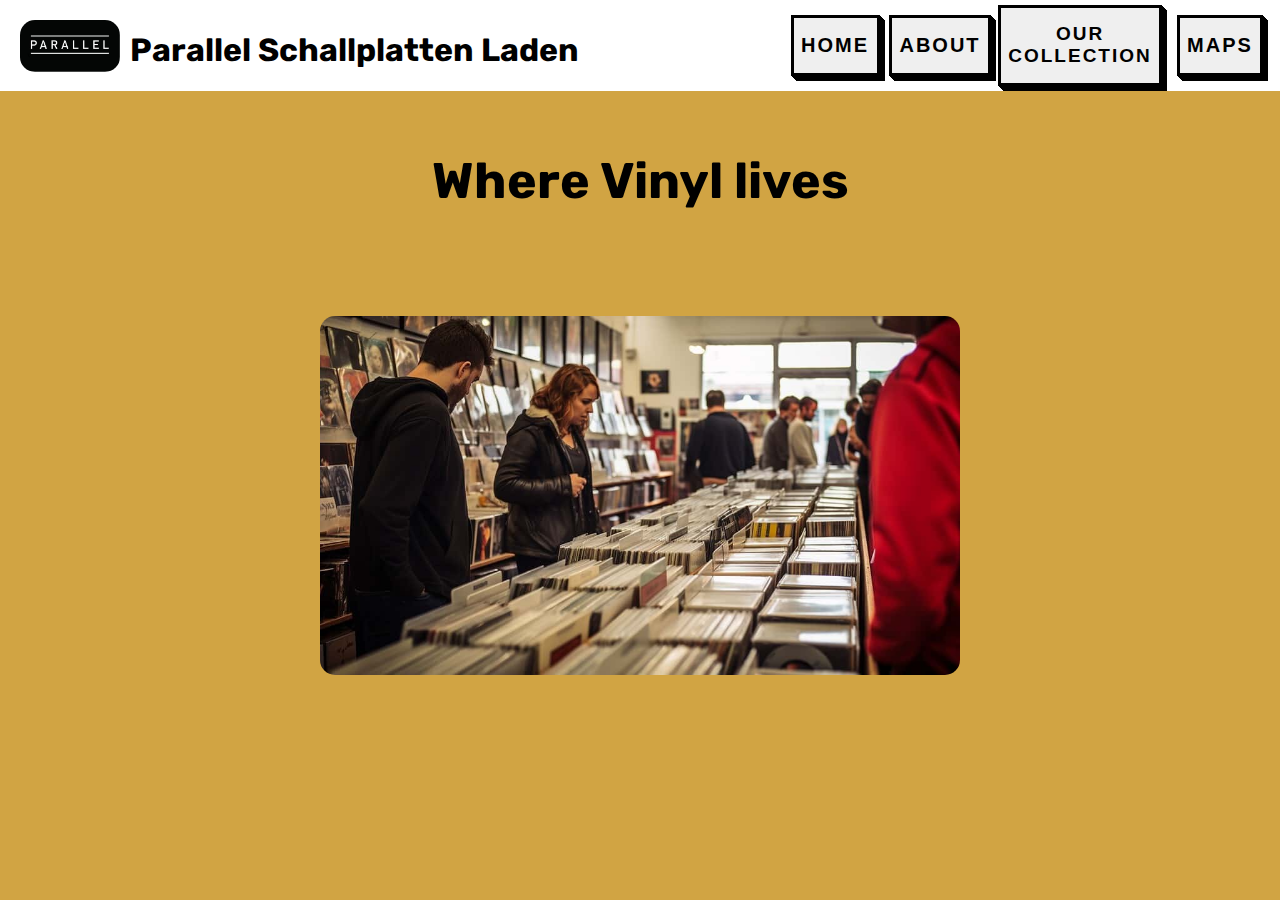
<file: index.html>
<!DOCTYPE html>
<html lang="en">
<head>
    <meta charset="UTF-8">
    <meta name="viewport" content="width=device-width, initial-scale=1.0">
    <title>Parallel Schalplatten</title>
    <link rel="stylesheet" href="style.css">
    <link rel="preconnect" href="https://fonts.googleapis.com">
    <link rel="preconnect" href="https://fonts.gstatic.com" crossorigin>
    <link href="https://fonts.googleapis.com/css2?family=Rubik:ital,wght@0,300..900;1,300..900&display=swap" rel="stylesheet">
</head>
<body>

    <div class="container">
        <div class="item header"></div>
        
        <div class="item logo">
            <a href="index.html">
                <img src="parallel_logo.jpg" alt="Logo" width="140px"> <!-- Reverted to 170px -->
            </a>
        </div>

        <div class="item heading">
            <h1>Parallel Schallplatten Laden</h1>
        </div>

        <div class="item about">  
            <button class="button-54">
                <a href="about.html">
                    <h1>About</h1>
                </a>
            </button>
        </div>

        <div class="item home">
            <button class="button-54">
                <a href="index.html">
                    <h1>Home</h1>
                </a>
            </button>
        </div>

        <div class="item heroimage">
            <img src="parallel store2.jpeg" alt="parallels store" width="50%"> <!-- Reverted to 50% -->
        </div>

        <div class="item slogan">
            <h1 style="font-size: 3.125rem;">Where Vinyl lives</h1> <!-- 50px -->
        </div>

        <div class="item collection">
            <a href="https://www.parallel-schallplatten.de/" target="_blank">
                <button class="button-54">
                    <h1 style="font-size: 19px;">Our Collection</h1>
                </button>
            </a>
        </div>

        <div class="item insta">
            <a href="https://www.instagram.com/parallel_schallplatten/" target="_blank">
                <img src="insta logo transparent.png" width="75px" alt="Instagram">
            </a>
        </div>

        <div class="item maps">
            <a href="maps.html">
                <button class="button-54">
                    <h1>Maps</h1>
                </button>
            </a>
        </div>
    </div>
      
</body>
</html>
</file>
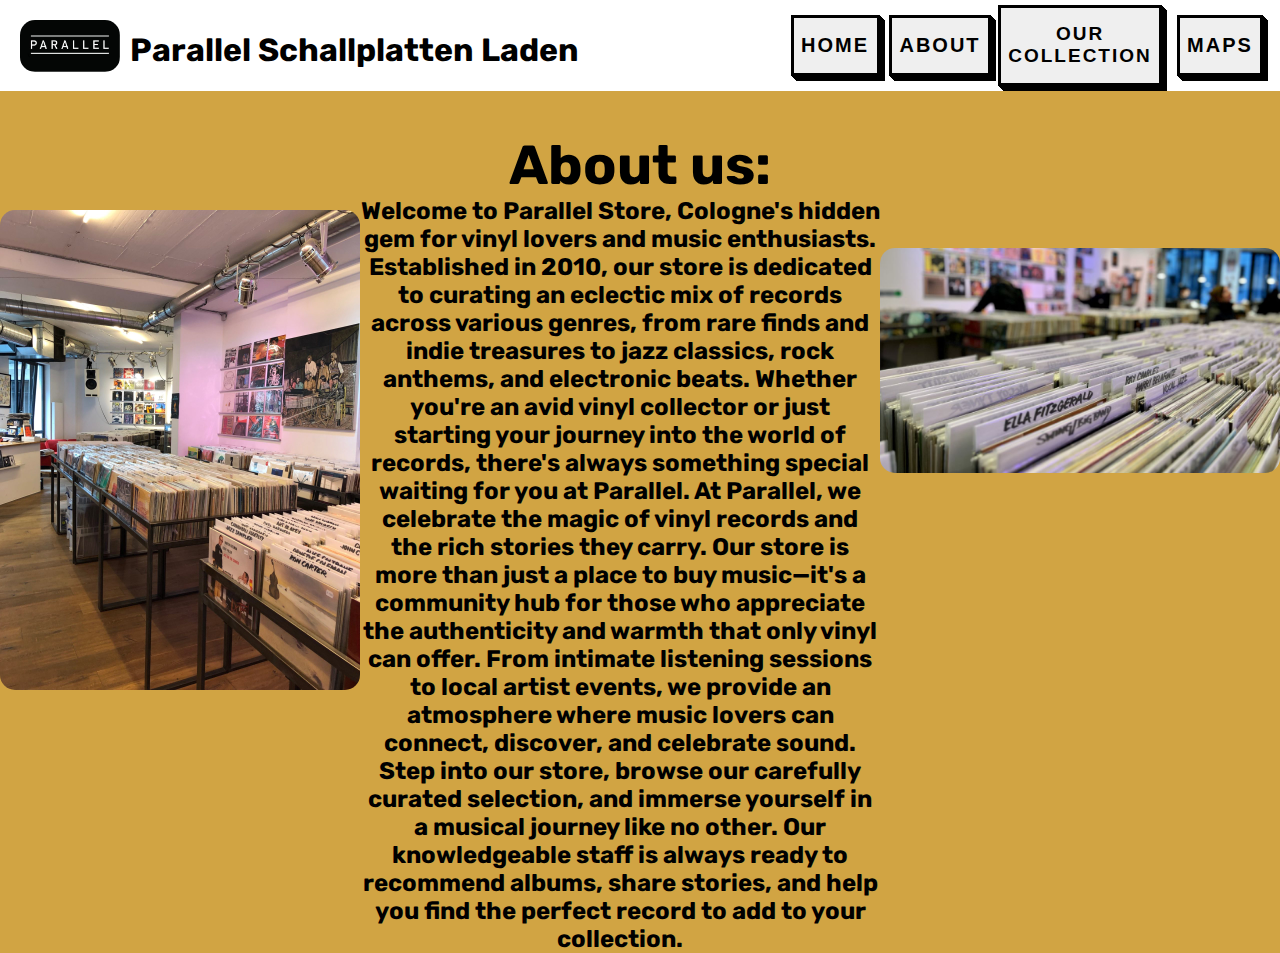
<file: about.html>
<!DOCTYPE html>
<html lang="en">
<head>
    <meta charset="UTF-8">
    <meta name="viewport" content="width=device-width, initial-scale=1.0">
    <title>About us</title>
    <link rel="stylesheet" href="style.css">
    <link rel="preconnect" href="https://fonts.googleapis.com">
    <link rel="preconnect" href="https://fonts.gstatic.com" crossorigin>
    <link href="https://fonts.googleapis.com/css2?family=Rubik:ital,wght@0,300..900;1,300..900&display=swap" rel="stylesheet">
</head>
<body>
    <div class="container">
        <div class="item header"></div>
        
        <div class="item logo">
            <a href="index.html">
                <img src="parallel_logo.jpg" alt="Logo" width="140px"> <!-- Reverted to 170px -->
            </a>
        </div>

        <div class="item heading">
            <h1>Parallel Schallplatten Laden</h1>
        </div>

        <div class="item about">  
            <button class="button-54">
                <a href="about.html">
                    <h1>About</h1>
                </a>
            </button>
        </div>

        <div class="item unterheader">
            <h1 style="font-size: 3.4375rem;">About us:</h1> <!-- 55px -->
        </div>

        <div class="item about-text">
            <h1 style="font-size: 1.5rem;"> <!-- 24px -->
                Welcome to Parallel Store, Cologne's hidden gem for vinyl lovers and music enthusiasts. Established in 2010, our store is dedicated to curating an eclectic mix of records across various genres, from rare finds and indie treasures to jazz classics, rock anthems, and electronic beats. Whether you're an avid vinyl collector or just starting your journey into the world of records, there's always something special waiting for you at Parallel.

                At Parallel, we celebrate the magic of vinyl records and the rich stories they carry. Our store is more than just a place to buy music—it's a community hub for those who appreciate the authenticity and warmth that only vinyl can offer. From intimate listening sessions to local artist events, we provide an atmosphere where music lovers can connect, discover, and celebrate sound.
                
                Step into our store, browse our carefully curated selection, and immerse yourself in a musical journey like no other. Our knowledgeable staff is always ready to recommend albums, share stories, and help you find the perfect record to add to your collection.
            </h1>
        </div>

        <div class="item home">
            <button class="button-54">
                <a href="index.html">
                    <h1>Home</h1>
                </a>
            </button>
        </div>

        <div class="item imageleftabout">
            <img src="parallels store.jpg" alt="parallels store" width="500px"> <!-- Reverted to 500px -->
        </div>

        <div class="item imagerightabout">
            <img src="parallel store1.jpg" alt="parallels store" width="500px"> <!-- Reverted to 500px -->
        </div>

        <div class="item collection">
            <a href="https://www.parallel-schallplatten.de/" target="_blank">
                <button class="button-54">
                    <h1 style="font-size: 19px;">Our Collection</h1> <!-- 15px -->
                </button>
            </a>
        </div>

        <div class="item insta">
            <a href="https://www.instagram.com/parallel_schallplatten/" target="_blank">
                <img src="insta logo transparent.png" width="75px" alt="Instagram">
            </a>
        </div>

        <div class="item maps">
            <a href="maps.html">
                <button class="button-54">
                    <h1>Maps</h1>
                </button>
            </a>
        </div>
    </div>
</body>
</html>
</file>
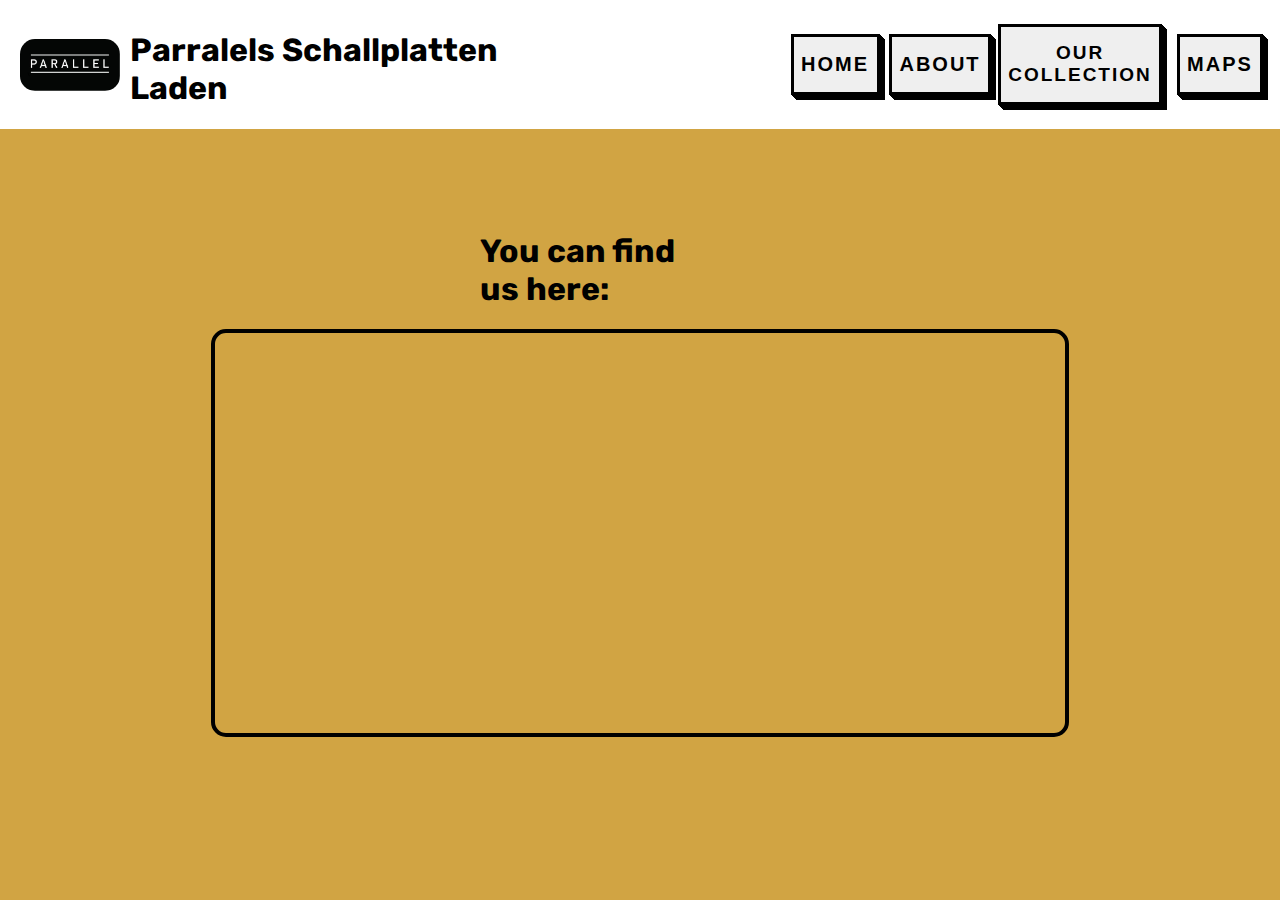
<file: maps.html>
<!DOCTYPE html>
<html lang="en">
<head>
    <meta charset="UTF-8">
    <meta name="viewport" content="width=device-width, initial-scale=1.0">
    <title>Document</title>
    <link rel="stylesheet" href="style.css">
    <link rel="preconnect" href="https://fonts.googleapis.com">
    <link rel="preconnect" href="https://fonts.gstatic.com" crossorigin>
    <link href="https://fonts.googleapis.com/css2?family=Rubik:ital,wght@0,300..900;1,300..900&display=swap" rel="stylesheet">
</head>
<body>

    <div class="container">
        <div class="item header"></div>
        
        <div class="item logo">
            <a href="index.html">
                <img src="parallel_logo.jpg" alt="Logo" width="140px"> <!-- Reverted to 170px -->
            </a>
        </div>

        <div class="item heading">
            <h1>Parralels Schallplatten Laden</h1>
        </div>

        <div class="item about">  
            <button class="button-54">
                <a href="about.html">
                    <h1>About</h1>
                </a>
            </button>
        </div>

        <div class="item home">
            <button class="button-54">
                <a href="index.html">
                    <h1>Home</h1>
                </a>
            </button>
        </div>

        <div class="item collection">
            <a href="https://www.parallel-schallplatten.de/" target="_blank">
                <button class="button-54">
                    <h1 style="font-size: 19px;">Our Collection</h1>
                </button>
            </a>
        </div>

        <div class="item insta">
            <a href="https://www.instagram.com/parallel_schallplatten/" target="_blank">
                <img src="insta logo transparent.png" width="75px" alt="Instagram">
            </a>
        </div>

        <div class="item maps">
            <a href="maps.html">
                <button class="button-54">
                    <h1>Maps</h1>
                </button>
            </a>
        </div>

        <div class="mapscontainer" style="display: flex; justify-content: center;">
            <iframe src="https://www.google.com/maps/embed?pb=!1m18!1m12!1m3!1d2514.278069224342!2d6.9349912768730775!3d50.93707035220684!2m3!1f0!2f0!3f0!3m2!1i1024!2i768!4f13.1!3m3!1m2!1s0x47bf250157b8823b%3A0xb54ac8233fed2459!2sParallel%20Schallplatten!5e0!3m2!1sde!2sde!4v1740782880473!5m2!1sde!2sde" width="850" height="1000" style="border:4px solid black; border-radius: 15px;" allowfullscreen="" referrerpolicy="no-referrer-when-downgrade">
            </iframe>
        </div>

        <div class="item youcanfindus">
            <h1>You can find us here:</h1>
        </div>
    </div>
      
</body>
</html>
</file>
<file: style.css>
body {
    background-color: rgb(209, 164, 67);
    font-family: "Rubik";
    margin: 0;
    width: 100vw;
    height: 100vh;
    display: flex;
    justify-content: center;
    align-items: center;
}

img {
    border-radius: 0.9375rem; /* 15px */
    max-width: 100%;
    height: auto;
}

.center {
    text-align: center;
}

.button-54 {
    font-family: "Open Sans", sans-serif;
    font-size: 0.625rem; /* 10px */
    letter-spacing: 0.125rem; /* 2px */
    text-decoration: none;
    text-transform: uppercase;
    color: #000;
    cursor: pointer;
    border: 0.1875rem solid; /* 3px */
    padding: 0.15625rem 0.3125rem; /* 0.25em 0.5em */
    box-shadow: 0.0625rem 0.0625rem 0px 0px, 0.125rem 0.125rem 0px 0px, 0.1875rem 0.1875rem 0px 0px, 0.25rem 0.25rem 0px 0px, 0.3125rem 0.3125rem 0px 0px; /* 1px 1px 0px 0px, 2px 2px 0px 0px, 3px 3px 0px 0px, 4px 4px 0px 0px, 5px 5px 0px 0px */
    position: relative;
    user-select: none;
    -webkit-user-select: none;
    touch-action: manipulation;
}

.button-54:active {
    box-shadow: 0px 0px 0px 0px;
    top: 0.3125rem; /* 5px */
    left: 0.3125rem; /* 5px */
}

@media (min-width: 48rem) { /* 768px */
    .button-54 {
        padding: 0.15625rem 0.46875rem; /* 0.25em 0.75em */
    }
}

.container {
    display: grid;
    grid-template-columns: repeat(10, 1fr);
    grid-template-rows: repeat(10, 1fr);
    width: 100%;
    height: 100%;
}

.header {
    grid-column: 1 / 11;
    grid-row: 1 / 2;
    background-color: white;
    display: flex;
    justify-content: center;
    align-items: center;
    padding-bottom: 3.125rem; /* 50px */
}

.logo {
    grid-column: 1 / 2;
    grid-row: 1 / 2;
    display: flex;
    justify-content: center;
    align-items: center;
    padding-left: 1.25rem; /* 20px */
    padding-top: 0.3125rem; /* 5px */
}

.heading {
    grid-column: 2 / 6;
    grid-row: 1 / 2;
    align-items: center;
    padding-top: 0.625rem; /* 10px */
    justify-content: center;
    padding-left: 0.625rem; /* 10px */
}

.about {
    grid-column: 6 / 11;
    grid-row: 1 / 2;
    display: flex;
    justify-content: center;
    align-items: center;
}

a {
    text-decoration: none;
    color: black;
}

.unterheader {
    grid-column: 1 / 11;
    grid-row: 2 / 4;
    display: flex;
    justify-content: center;
    align-items: center;
    padding-bottom: 1.875rem; /* 30px */
}

.about-text {
    grid-column: 4 / 8;
    grid-row: 3 / 6;
    text-align: center;
}

.home {
    grid-column: 7 / 9;
    grid-row: 1 / 2;
    display: flex;
    justify-content: center;
    align-items: center;
    padding-right: 90px;
}

.imageleftabout {
    grid-column: 1 / 4;
    grid-row: 3 / 9;
    display: flex;
    justify-content: center;
    align-items: center;
}

.imagerightabout {
    grid-column: 8 / 11;
    grid-row: 4 / 6;
    display: flex;
    justify-content: center;
    align-items: center;
}

.heroimage {
    grid-column: 1 / 11;
    grid-row: 4 / 9;
    display: flex;
    justify-content: center;
    align-items: center;
}

.slogan {
    grid-column: 1 / 11;
    grid-row: 2 / 4;
    display: flex;
    justify-content: center;
    align-items: center;
}

.collection {
    grid-column: 9 / 11;
    grid-row: 1 / 2;
    display: flex;
    justify-content: center;
    align-items: center;
    padding-right: 160px;
}

.insta {
    grid-column: 7 / 9;
    grid-row: 1 / 2;
    display: flex;
    justify-content: center;
    align-items: center;
    padding-right: 120px;
    padding-right: 320px;
    padding-top: 9px;
}

.maps {
    grid-column: 10 / 11;
    grid-row: 1 / 2;
    display: flex;
    justify-content: center;
    align-items: center;
}

.mapscontainer {
    justify-content: center;
    align-items: center;
    display: flex;
    flex-direction: column;
    grid-column: 1 / 11;
    grid-row: 4 / 9;
}

iframe {
    width: 100%;
    max-width: 850px;
    height: 900px;
    border: 4px solid black;
}

.youcanfindus{
    grid-column: 5 / 7;
    grid-row: 3 / 4;
    display: flex;
    justify-content: center;
    align-items: center;
}

@media (max-width: 48rem) { /* 768px */
    .heading h1, .slogan h1, .unterheader h1, .about-text h1 {
        font-size: 2.5vw;
    }

    .heroimage img, .imageleftabout img, .imagerightabout img {
        width: 80%; /* Adjust the width as needed */
    }
}
</file>
